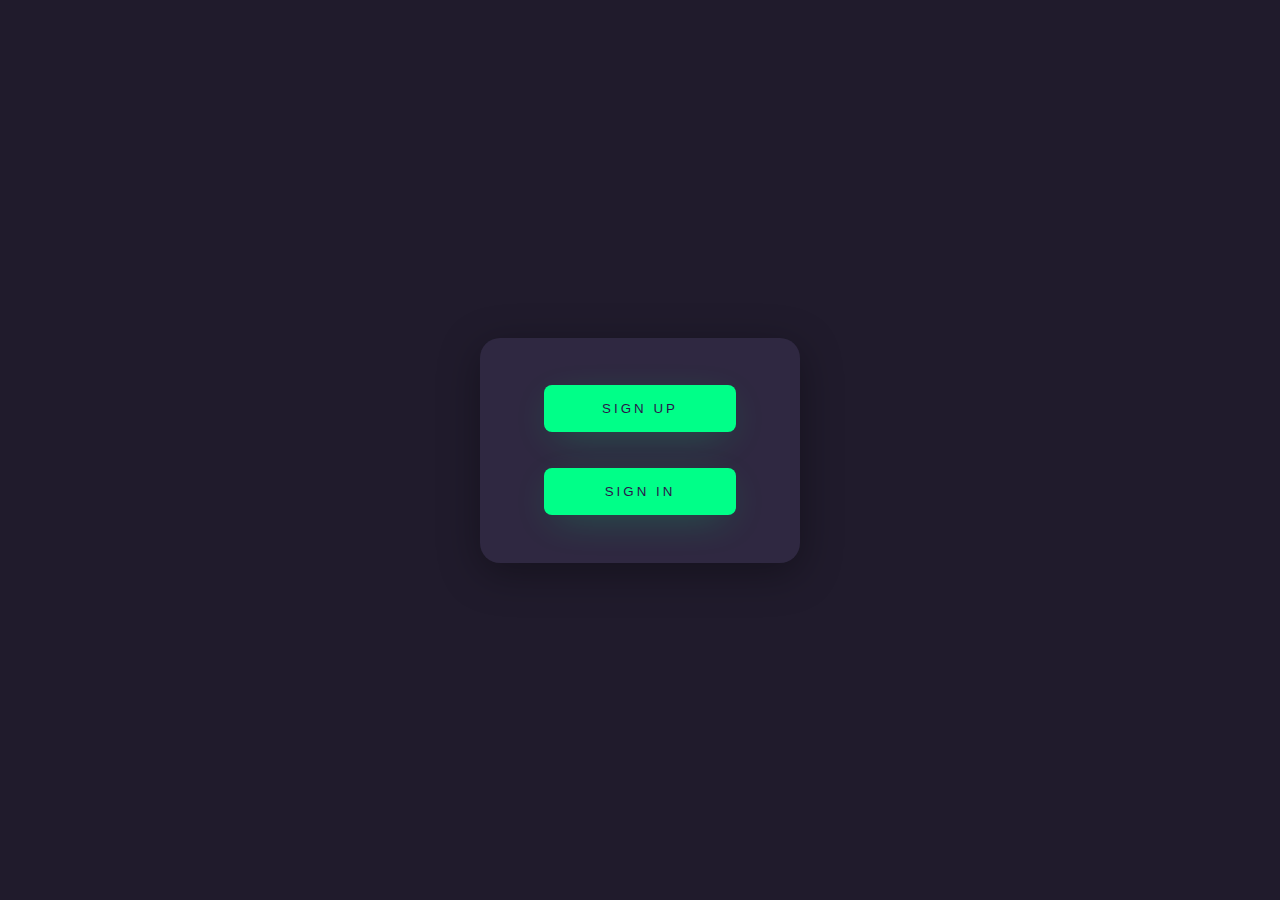
<file: index.html>
<!DOCTYPE html>
<html lang="pt_BR">
<head>
    <meta charset="UTF-8">
    <meta name="viewport" content="width=device-width, initial-scale=1.0">
    <link rel="stylesheet" href="inicio.css">
    <link rel="stylesheet" href="main.js">
    <title>Project T</title>
</head>
<body>
    <div class="main-login">
        <div class="card-login">
                <a href="index_inscrição.html"><input class="btn-login" type="submit" name="acao" value="sign up" /></a>

                <a href="index_Formulario.html"><input class="btn-login" type="submit" name="acao" value="sign in" /></a>
        </div>
    </div>
</body>
</html>
</file>
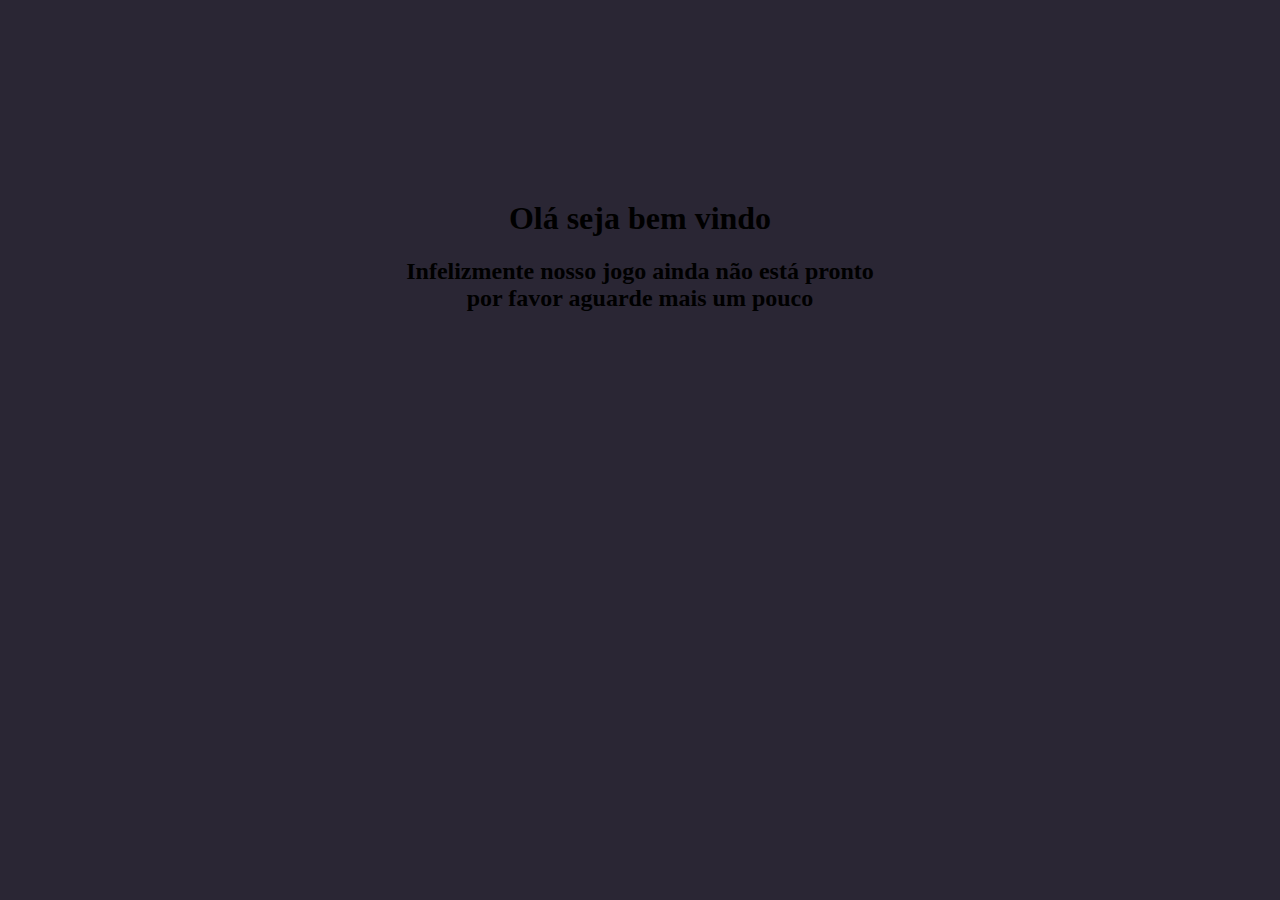
<file: encaminhamento.html>
<!DOCTYPE html>
<html lang="en">
<head>
    <meta charset="UTF-8">
    <meta name="viewport" content="width=device-width, initial-scale=1.0">
    <title>Encaminhamento</title>
    <link rel="stylesheet" href="encaminhamento.css">
</head>
<body>
    <main>
        <h1>Olá seja bem vindo</h1>
        <h2>Infelizmente nosso jogo ainda não está pronto<br>por favor aguarde mais um pouco</h2>
    </main>
</body>
</html>
</file>
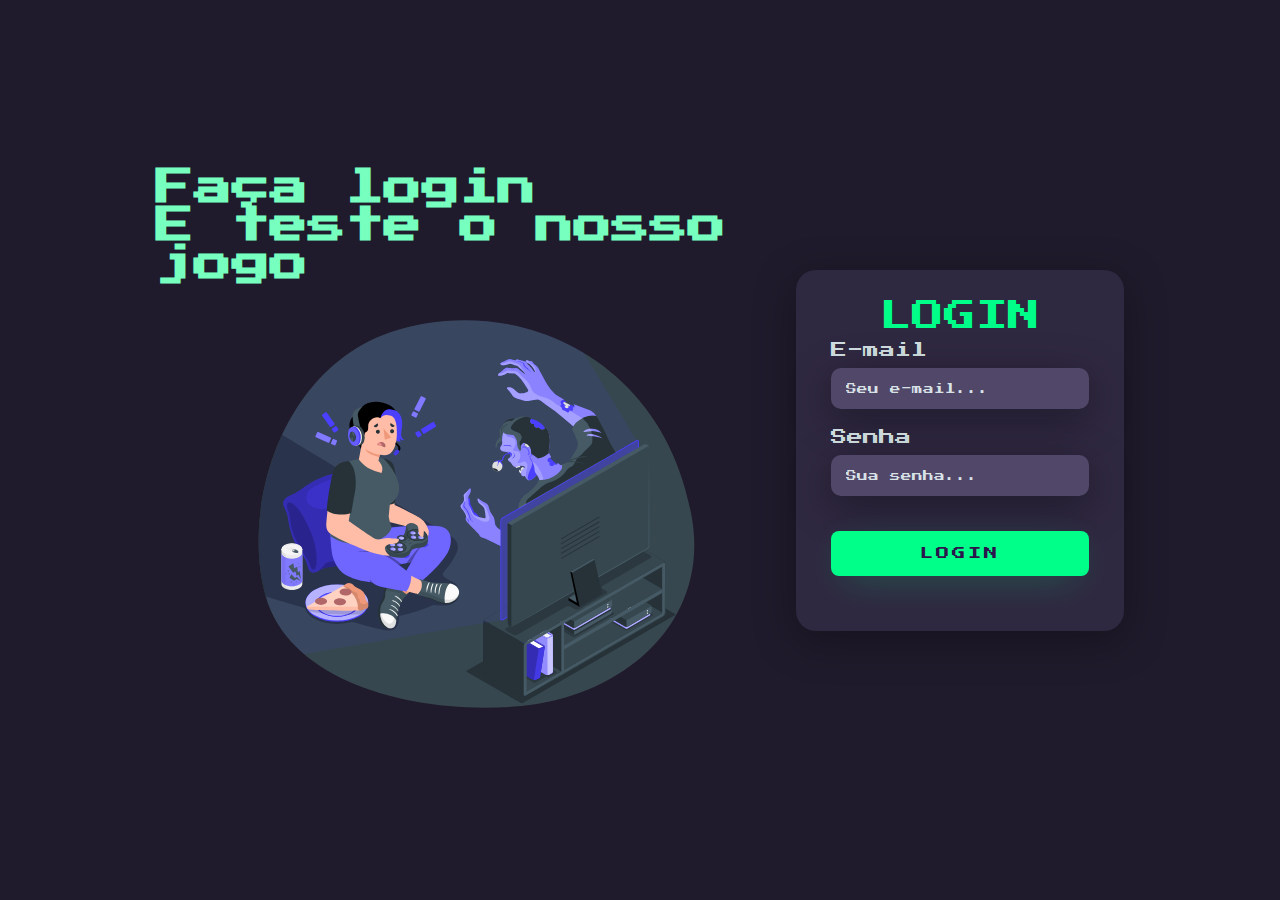
<file: Formulario.html>
<!DOCTYPE html>
<html lang="PT_br">
<head>
    <meta charset="UTF-8">
    <meta name="viewport" content="width=device-width, initial-scale=1.0">
    <title>Formulario</title>
    <link rel="stylesheet" href="Formulario.css">
    <link rel="preconnect" href="https://fonts.googleapis.com">
    <link rel="preconnect" href="https://fonts.gstatic.com" crossorigin>
    <link href="https://fonts.googleapis.com/css2?family=Press+Start+2P&display=swap" rel="stylesheet">
</head>
<body>
    <div class="main-login">
        <div class="left-login">
            <h2>Faça login<br>E teste o nosso jogo</h2>
            <img src="images/horror-video-game-animate.svg" class="left-login-image" alt="">
        </div>
        <div class="rigth-login">
            <div class="card-login">
                <h1>LOGIN</h1>

                        <div class="textfield">
                            <label for="email">E-mail</label>
                            <input id="email" type="text" name="email" placeholder="Seu e-mail..." />
                        </div>

                        <div class="textfield">
                            <label for="senha">Senha</label>
                            <input type="password" name="senha" placeholder="Sua senha..." />  
                        </div>

                        <input class="btn-login" type="submit" name="acao" value="Login" />

            </div>
        </div>
    </div>
</body>
</html>
</file>
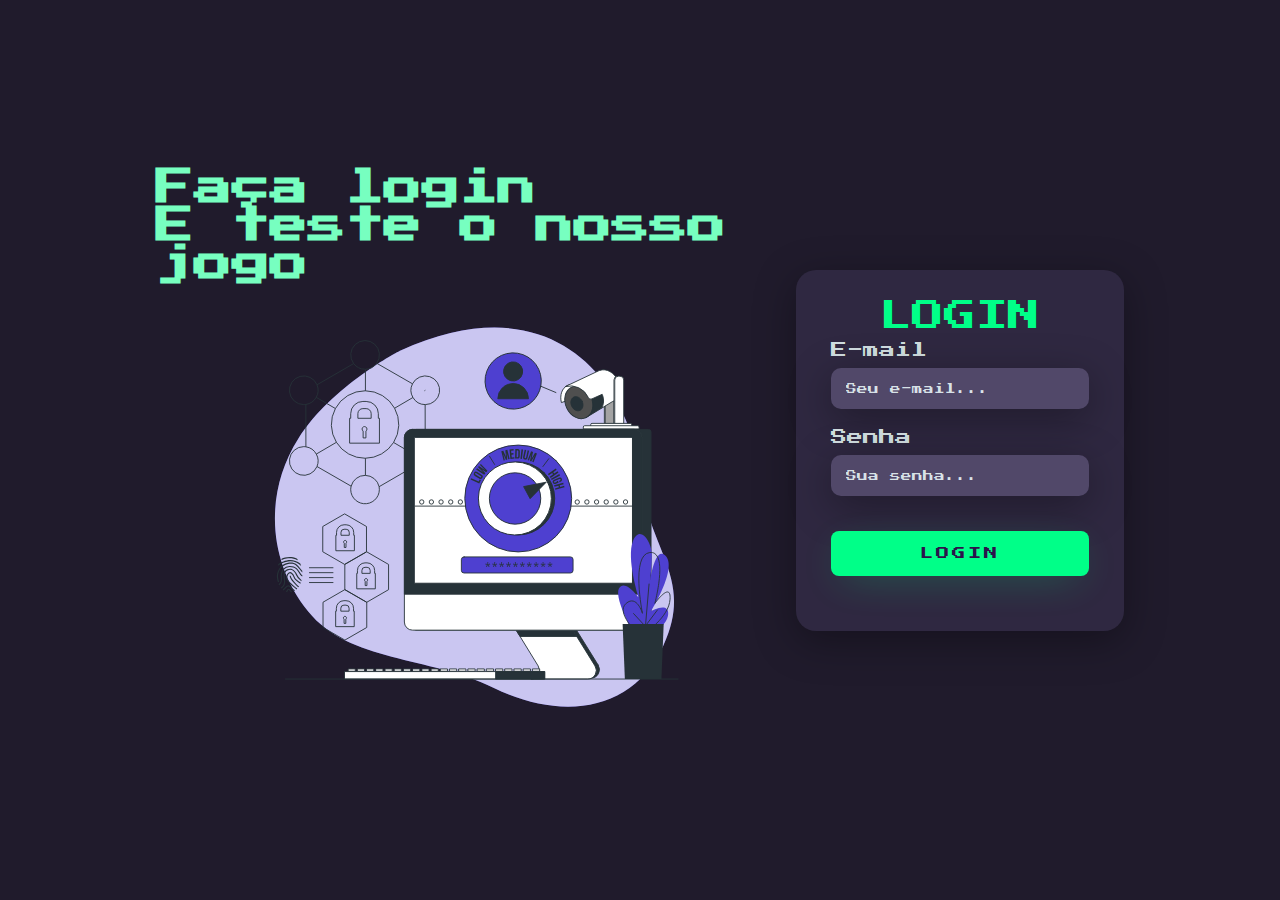
<file: index_inscrição.html>
<!DOCTYPE html>
<html lang="PT_br">
<head>
    <meta charset="UTF-8">
    <meta name="viewport" content="width=device-width, initial-scale=1.0">
    <title>sign up</title>
    <link rel="stylesheet" href="inscrição.css">
    <link rel="preconnect" href="https://fonts.googleapis.com">
    <link rel="preconnect" href="https://fonts.gstatic.com" crossorigin>
    <link href="https://fonts.googleapis.com/css2?family=Press+Start+2P&display=swap" rel="stylesheet">
</head>
<body>
    <div class="main-login">
        <div class="left-login">
            <h2>Faça login<br>E teste o nosso jogo</h2>
            <img src="images/Security-bro.svg" class="left-login-image" alt="">
        </div>
        <div class="rigth-login">
            <div class="card-login">
                <h1>LOGIN</h1>

                        <div class="textfield">
                            <label for="email">E-mail</label>
                            <input id="email" type="text" name="email" placeholder="Seu e-mail..." />
                        </div>

                        <div class="textfield">
                            <label for="senha">Senha</label>
                            <input type="password" name="senha" placeholder="Sua senha..." />  
                        </div>

                        <input class="btn-login" type="submit" name="acao" value="Login" />

            </div>
        </div>
    </div>
</body>
</html>
</file>
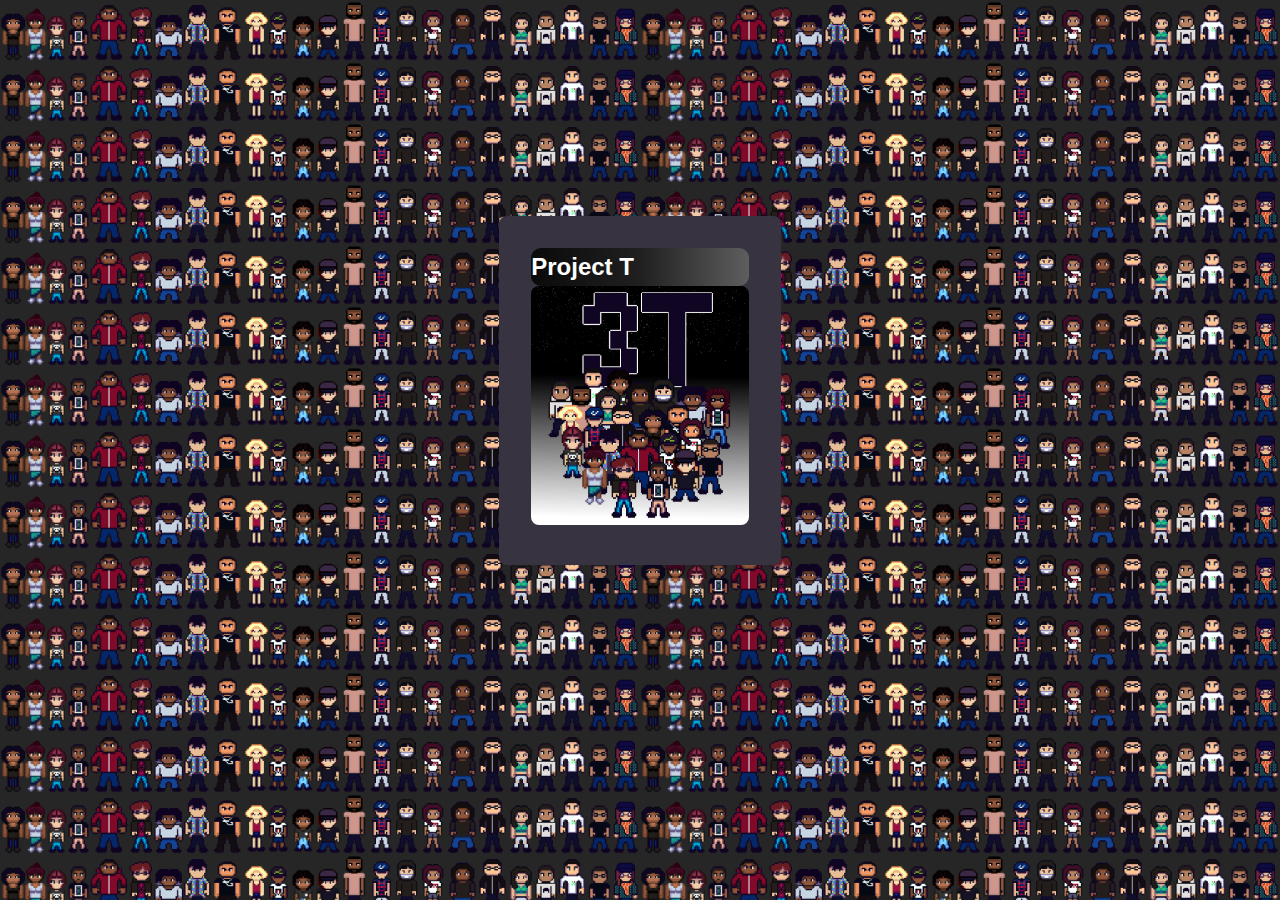
<file: index_jogo.html>
<!DOCTYPE html>
<html lang="en">
<head>
    <meta charset="UTF-8">
    <meta name="viewport" content="width=device-width, initial-scale=1.0">
    <title>Fernão Defenders</title>
    <link rel="stylesheet" href="style.css">
    <link rel="stylesheet" href="index_encaminhamento.html">
</head>

<header>
</header>

<body>

    <main>



        <section>

            <h2> Project T</h2>

            <div class="Capa">
                
                <a href="/encaminhamento.html" target="_blank">
                    <img src="images/Capa.jpg" alt="Capa do jogo">
                </a>

            </div>
        </section>
        
    </main>
    
</body>
</html>
</file>
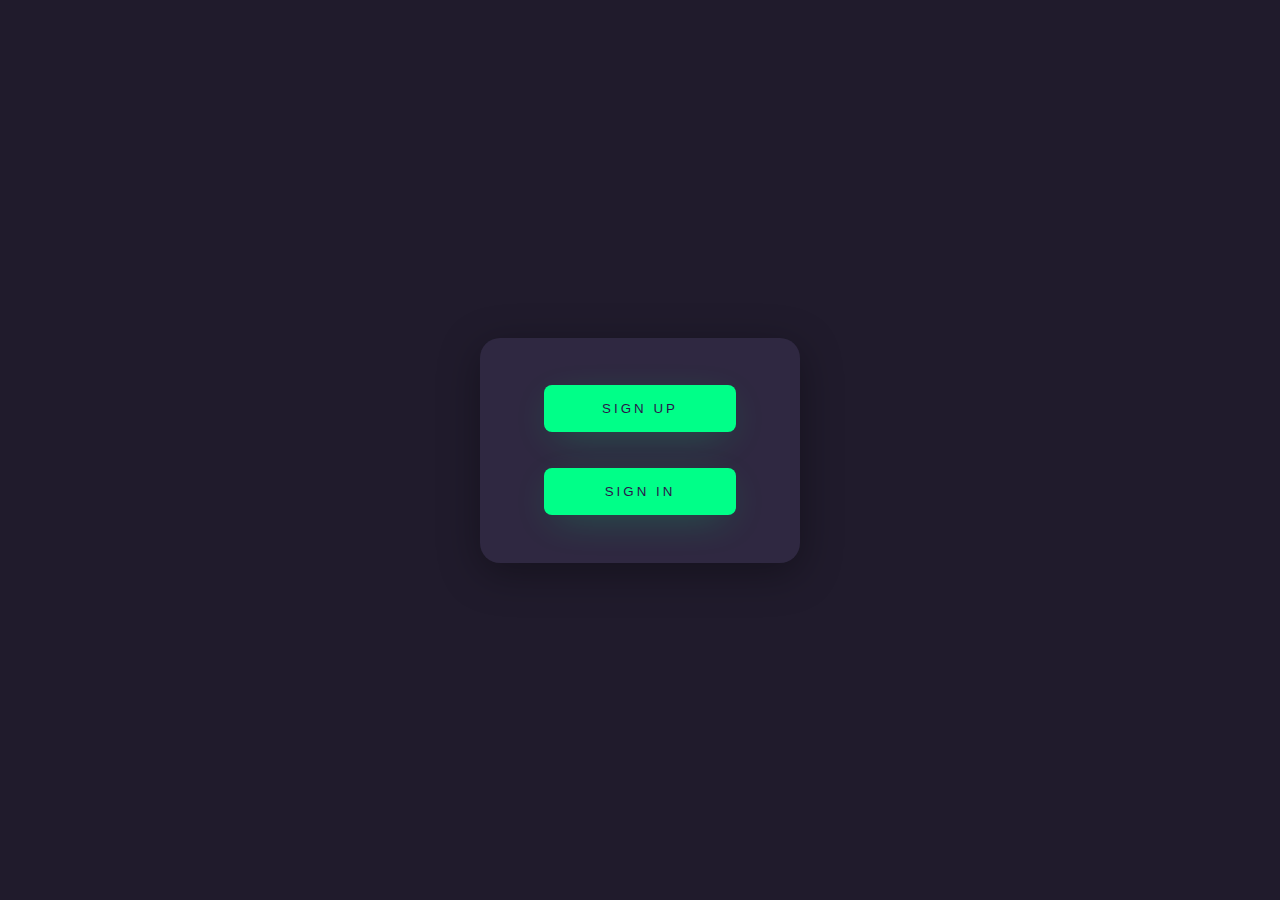
<file: inicio.html>
<!DOCTYPE html>
<html lang="pt_BR">
<head>
    <meta charset="UTF-8">
    <meta name="viewport" content="width=device-width, initial-scale=1.0">
    <link rel="stylesheet" href="inicio.css">
    <link rel="stylesheet" href="main.js">
    <title>Project T</title>
</head>
<body>
    <div class="main-login">
        <div class="card-login">
                <a href="inscrição.html"><input class="btn-login" type="submit" name="acao" value="sign up" /></a>

                <a href="Formulario.html"><input class="btn-login" type="submit" name="acao" value="sign in" /></a>
        </div>
    </div>
</body>
</html>
</file>
<file: inicio.css>
*{
    margin: 0;
    padding: 0;
    box-sizing: border-box;
}
.main-login{
    width: 100vw;
    height: 100vh;
    background-color: #201b2c;
    display: flex;
    justify-content: center;
    align-items: center;
}
.login{
    width: 50vw;
    height: 100vh;
    display: flex;
    justify-content: center;
    align-items: center;
}
.card-login{
    width: 25vw;
    height: 25vh;
    display: flex;
    justify-content: center;
    align-items: center;
    flex-direction: column;
    padding: 30px 35px;
    background: #2f2841;
    border-radius: 20px;
    box-shadow: 0px 10px 40px #00000056;
}
.btn-login {
    width: 15vw;
    height: 15vh;
    padding: 16px  0px;
    margin: 25px;
    border: none;
    border-radius: 8px;
    outline: none;
    text-transform: uppercase;
    font-weight: 200;
    letter-spacing: 3px;
    color: #2b134b;
    background: #00ff88;
    cursor: pointer;
    box-shadow: 0px 10px 40px -12px #00ff8052;
}
a{
    text-decoration: none;
    display: flex;
    width: 10vw;
    height: 50%;
    justify-content: center;
    align-items: center;
    flex-direction: column;
}
@media only screen and (max-width: 950px){
    .card-login{
        width: 50vw;
        height: 45vh;
    }
    .btn-login{
        width: 25vw;
        height: auto;
    }
    a{
        width: 25vw;
        height: auto;
    }
}
@media only screen and (max-width: 600px){
    .card-login{
        width: 50vw;
        height: 45vh;
    }
    .btn-login{
        width: 25vw;
        height: auto;
    }
    a{
        width: 25vw;
        height: auto;
    }
}
</file>
<file: encaminhamento.css>
*{
    background-color: #2a2634;
}

main{
    margin-top: 200px;
    text-align: center;
}
</file>
<file: Formulario.css>
*{
    margin: 0;
    padding: 0;
    box-sizing: border-box;
    font-family: 'Press Start 2P', cursive;
}
/*
body{
    margin: 0;
    font-family: 'Press Start 2P', cursive;
}

body *{
    box-sizing: border-box;
}
*/

.main-login{
    width: 100vw;
    height: 100vh;
    background-color: #201b2c;
    display: flex;
    justify-content: center;
    align-items: center;
}
.left-login{
    width: 50vw;
    height: 100vh;
    display: flex;
    justify-content: center;
    align-items: center;
    flex-direction: column;
}
.left-login > h2{
    font-size: 3vw;
    color: #77ffc0;
}
.left-login-image{
    width: 35vw;
}
.right-login{
    width: 50vw;
    height: 100vh;
    display: flex;
    justify-content: center;
    align-items: center;
}
.card-login{
    width: 100%;
    display: flex;
    justify-content: center;
    align-items: center;
    flex-direction: column;
    padding: 30px 35px;
    background: #2f2841;
    border-radius: 20px;
    box-shadow: 0px 10px 40px #00000056;
}
.card-login > h1{
    color: #00ff88;
    font-weight: 500;
    margin: 0;
}
.textfield{
    width: 100%;
    display: flex;
    flex-direction: column;
    align-items: flex-start;
    justify-content: center;
    margin: 10px 0px;
}
.textfield > input{
    width: 100%;
    border: none;
    border-radius: 10px;
    padding: 15px;
    background: #514869;
    color: #f0ffffde;
    font-size: 8pt;
    box-shadow: 0px 10px 40px #00000056;
    outline: none;
    box-sizing: border-box;
}
.textfield > label{
    color: #f0ffffde;
    margin-bottom: 10px;
}
.textfield > input::placeholder{
    color: #f0ffffde;
}
.btn-login{
    width: 100%;
    padding: 16px  0px;
    margin: 25px;
    border: none;
    border-radius: 8px;
    outline: none;
    text-transform: uppercase;
    font-weight: 500;
    letter-spacing: 3px;
    color: #2b134b;
    background: #00ff88;
    cursor: pointer;
    box-shadow: 0px 10px 40px -12px #00ff8052;
}

@media only screen and (max-width: 950px){
    .card-login{
        width: 100%;
    }
}

@media only screen and (max-width: 600px){
    .main-login{
        flex-direction: column;
    }

    .left-login > h1{
        display: none;
    }
    
    .left-login{
        width: 100%;
        height: auto;
    }

    .right-login{
        width: 100%;
        height: auto;
    }

    .left-login-image{
        width: 50vw;
    }

    .card-login{
        width: 100%;
    }
}
</file>
<file: inscrição.css>
*{
    margin: 0;
    padding: 0;
    box-sizing: border-box;
    font-family: 'Press Start 2P', cursive;
}
/*
body{
    margin: 0;
    font-family: 'Press Start 2P', cursive;
}

body *{
    box-sizing: border-box;
}
*/

.main-login{
    width: 100vw;
    height: 100vh;
    background-color: #201b2c;
    display: flex;
    justify-content: center;
    align-items: center;
}
.left-login{
    width: 50vw;
    height: 100vh;
    display: flex;
    justify-content: center;
    align-items: center;
    flex-direction: column;
}
.left-login > h2{
    font-size: 3vw;
    color: #77ffc0;
}
.left-login-image{
    width: 35vw;
}
.right-login{
    width: 50vw;
    height: 100vh;
    display: flex;
    justify-content: center;
    align-items: center;
}
.card-login{
    width: 100%;
    display: flex;
    justify-content: center;
    align-items: center;
    flex-direction: column;
    padding: 30px 35px;
    background: #2f2841;
    border-radius: 20px;
    box-shadow: 0px 10px 40px #00000056;
}
.card-login > h1{
    color: #00ff88;
    font-weight: 500;
    margin: 0;
}
.textfield{
    width: 100%;
    display: flex;
    flex-direction: column;
    align-items: flex-start;
    justify-content: center;
    margin: 10px 0px;
}
.textfield > input{
    width: 100%;
    border: none;
    border-radius: 10px;
    padding: 15px;
    background: #514869;
    color: #f0ffffde;
    font-size: 8pt;
    box-shadow: 0px 10px 40px #00000056;
    outline: none;
    box-sizing: border-box;
}
.textfield > label{
    color: #f0ffffde;
    margin-bottom: 10px;
}
.textfield > input::placeholder{
    color: #f0ffffde;
}
.btn-login{
    width: 100%;
    padding: 16px  0px;
    margin: 25px;
    border: none;
    border-radius: 8px;
    outline: none;
    text-transform: uppercase;
    font-weight: 500;
    letter-spacing: 3px;
    color: #2b134b;
    background: #00ff88;
    cursor: pointer;
    box-shadow: 0px 10px 40px -12px #00ff8052;
}

@media only screen and (max-width: 950px){
    .card-login{
        width: 100%;
    }
}

@media only screen and (max-width: 600px){
    .main-login{
        flex-direction: column;
    }

    .left-login > h1{
        display: none;
    }
    
    .left-login{
        width: 100%;
        height: auto;
    }

    .right-login{
        width: 100%;
        height: auto;
    }

    .left-login-image{
        width: 50vw;
    }

    .card-login{
        width: 100%;
    }
}
</file>
<file: style.css>
*{
    margin: 0;
    padding: 0;
    box-sizing: border-box;
}

header{
    
    text-align: center;
    margin-top: 32px;
    height: calc(120px + 32px);
}

header img{
    width: 120px;
    padding: 4px;
}

body * {
    line-height: 160%;
    font-family: 'inter', sans-serif;
}

body{
    height: 500px;
    background-image: url(images/Fundo.png);
    background-repeat: repeat;
    background-size: 50%;
    background-color: #272626;
}

main{
    margin-top: 32px;
    max-width: 580px;
    width: 22%;
    margin: 32px auto;
    gap: 24px;
}

h2{
     color: white;
    background-image: linear-gradient(90deg, #0a0a0a 0%, #202020 50.52%, #5e5e5e 100%);
    border-radius: 10px;
    position: relative;
}

section{
    background-color: #373341;
    padding: 32px;
    border-radius: 8px;
}

.Capa img{
    transition-property: all;
    border-radius:8px;
    width: 100%;   
    transition: trasform, 3s;

}


.Capa:hover{
    border-radius: 15px;
    transform: scale(0.9);

}
</file>
